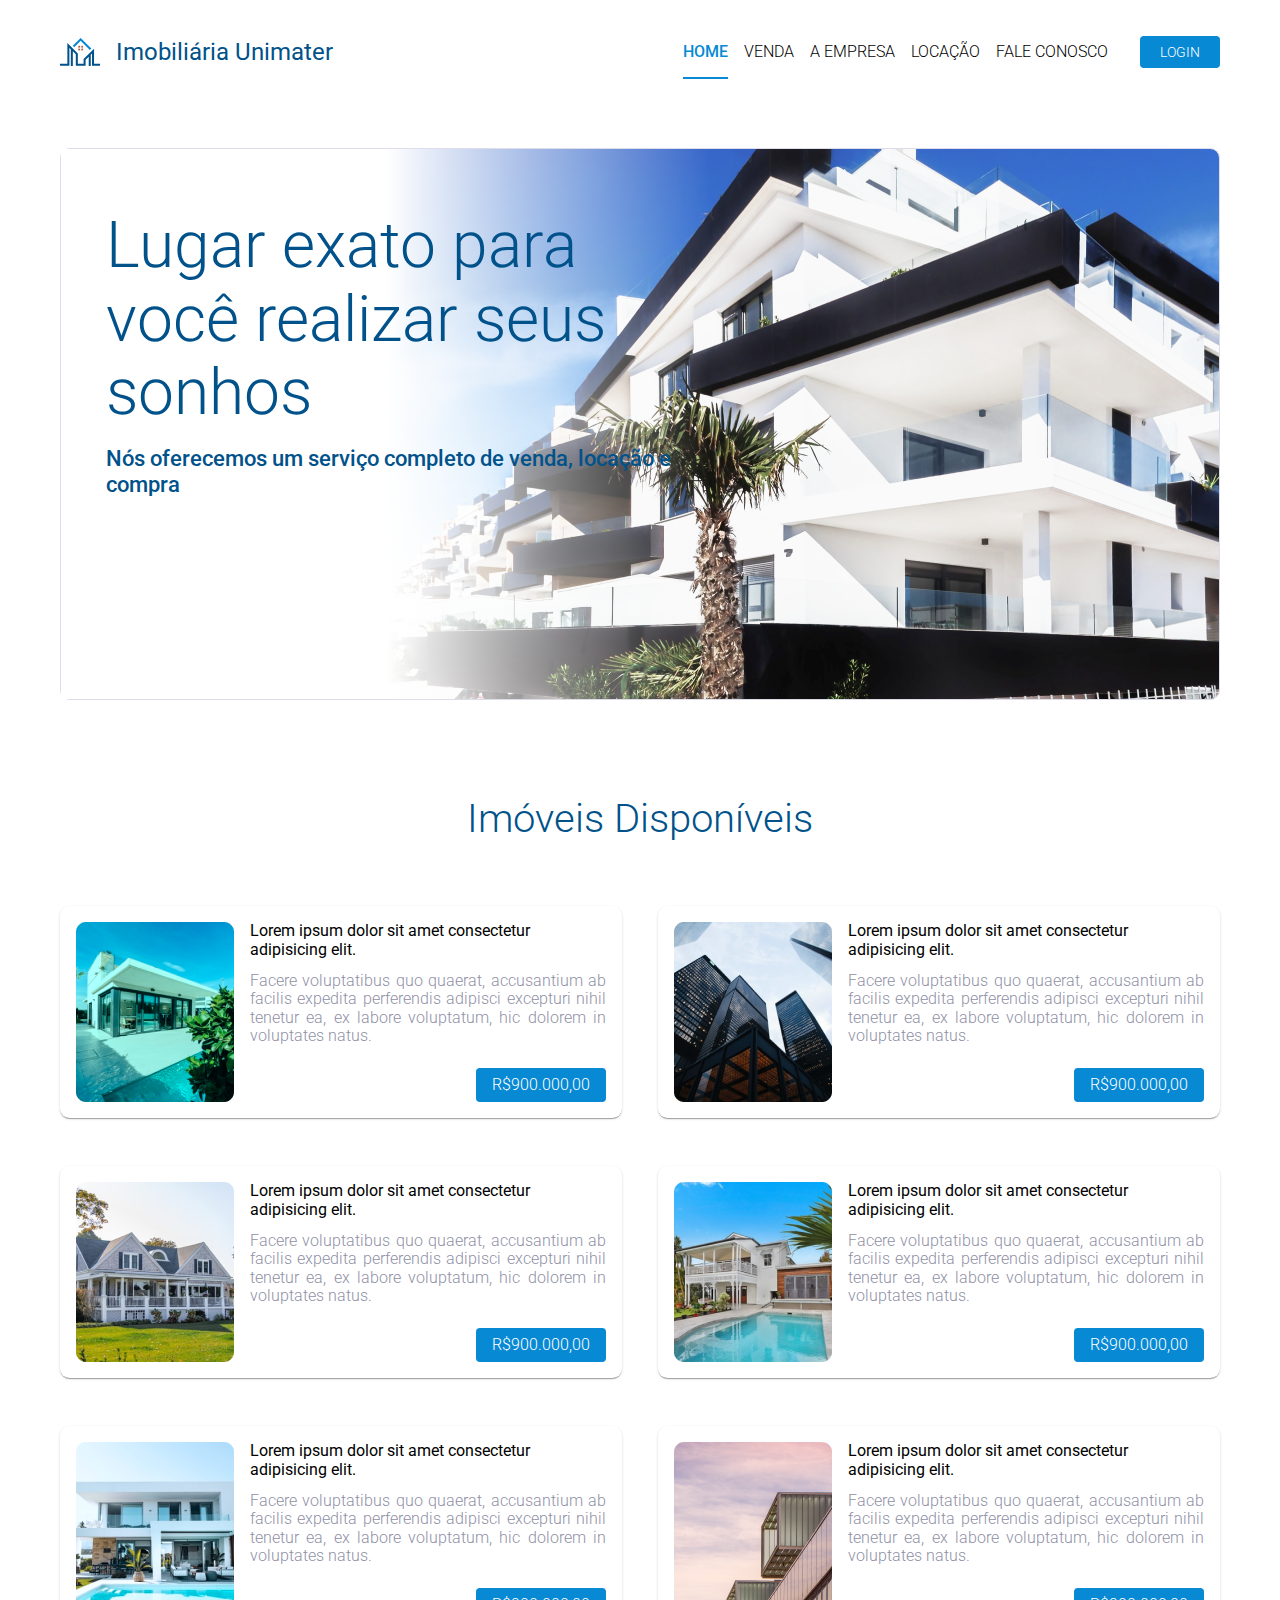
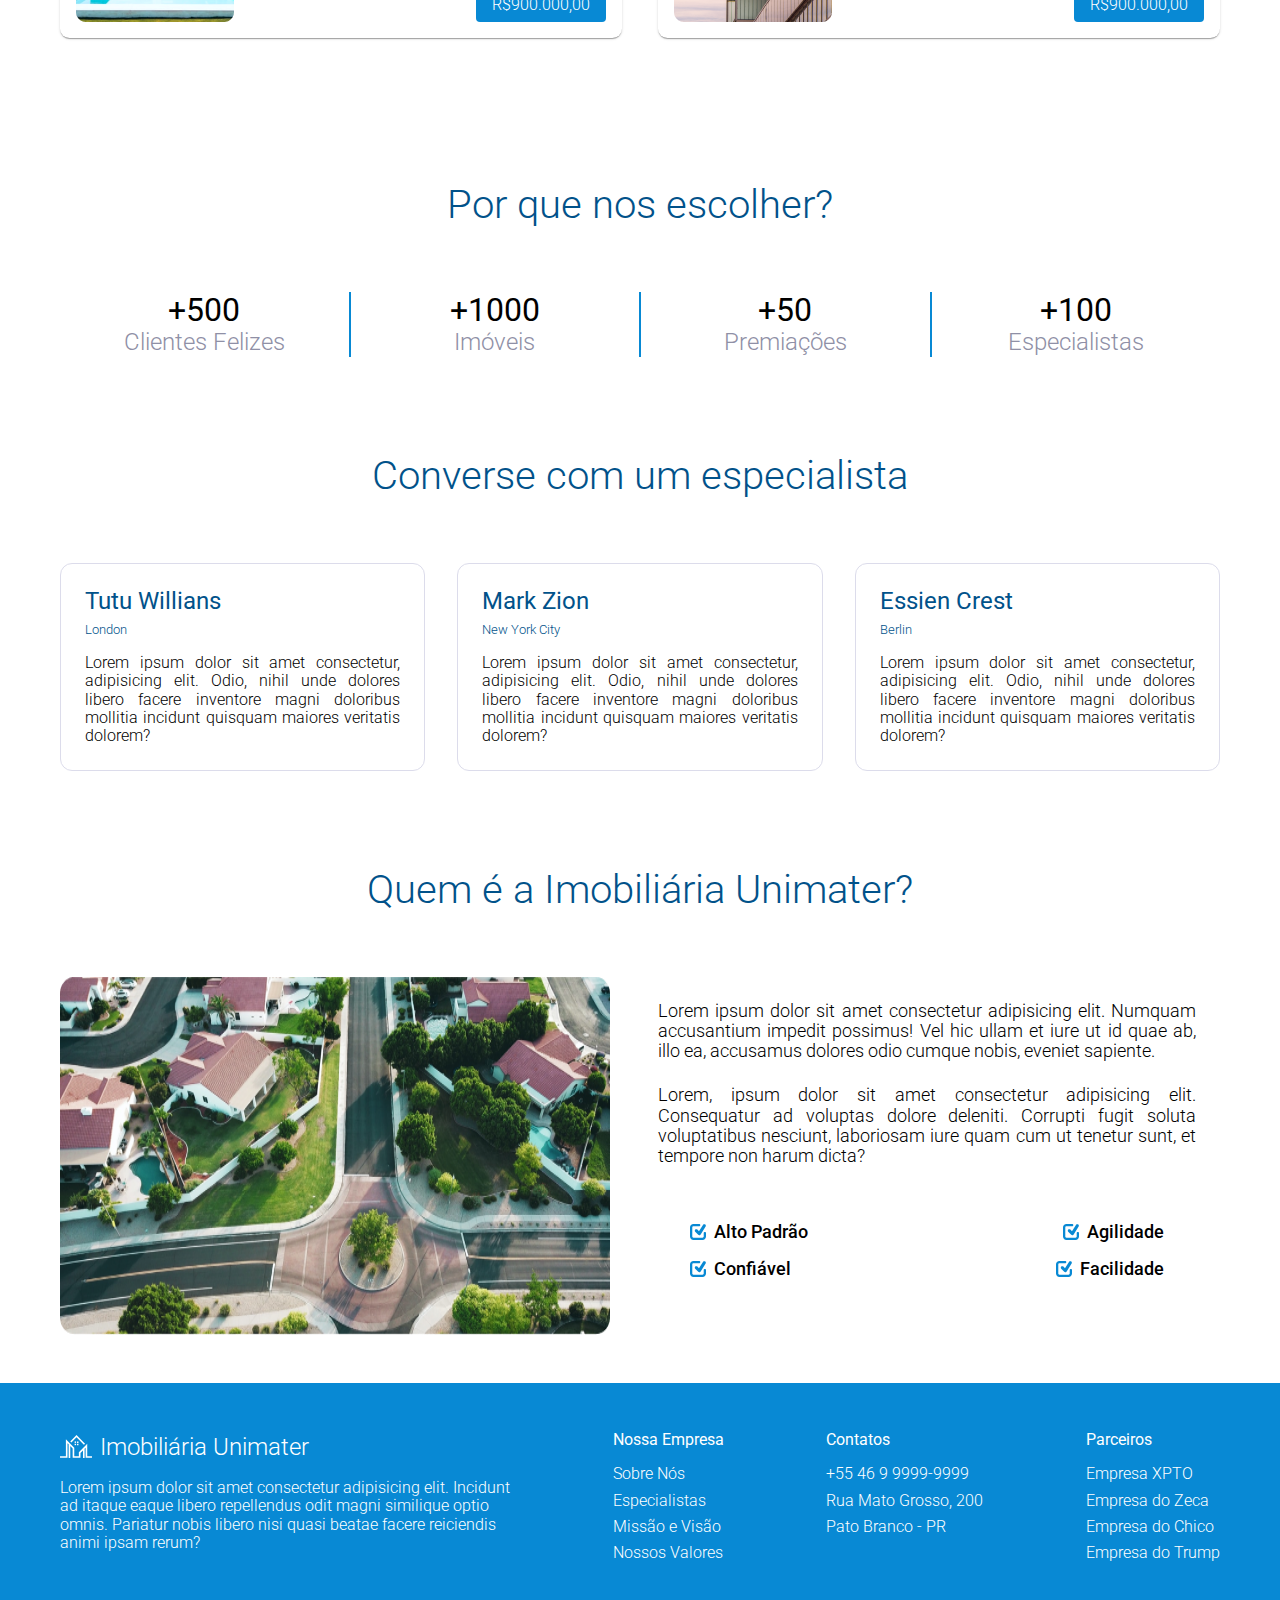
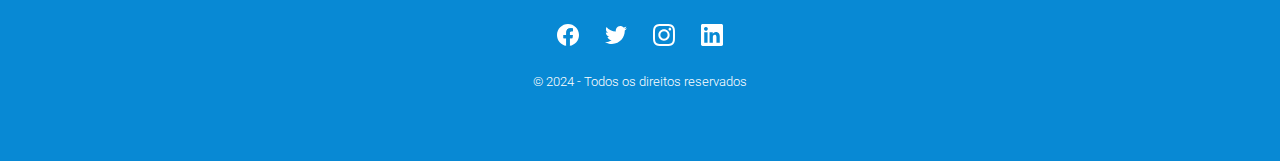
<file: imovel-site/index.html>
<!DOCTYPE html>
<html lang="pt-br">
<head>
  <meta charset="UTF-8">
  <meta name="viewport" content="width=device-width, initial-scale=1.0">
  <title>Imobiliária Unimater</title>

  <!--Google fontes-->
  <link href="https://fonts.googleapis.com/css2?family=Roboto:wght@300;400;500;700&display=swap" rel="stylesheet" />

  <!-- CSS do Normalize - Normaliza a minha pagina deixando igual em qualquer navegador
    (atalho de comentário é escrever e ctrl + ;) -->
  <link rel="stylesheet" href="./assets/css/normalize.css" />

  <!-- CSS Custom-->
   <link rel="stylesheet" href="./assets/css/style.css" />



</head>
<body>
  <header>
    <div class="container">
    <div class="brand">
      <img src="./assets/img/logo_imobiliaria.svg" alt="logo marca da empresa" />
      <h1>Imobiliária Unimater</h1>
    </div>
    <nav>
      <ul>
        <li><a href="#" class="active">Home</a></li>
        <li><a href="#">Venda</a></li>
        <li><a href="#">A Empresa</a></li>
        <li><a href="#">Locação</a></li>
        <li><a href="#">Fale Conosco</a></li>
        <li><button>Login</button></li>
      </ul>
    </nav>
  </div>
  </header>

  <main>
    <div class="container">
      <section id="banner">
        <div class="banner-content">
          <h3 class="banner-body1">Lugar exato para você realizar seus sonhos</h3>
          <h3 class="banner-body2">Nós oferecemos um serviço completo de venda, locação e compra</h3>
        </div>
      </section>

      <section id="cards">
      <h2>Imóveis Disponíveis</h2>

        <div class="cards-content">
<!--1-->
          <div class="card">
            <img src="./assets/img/thumb1.png"/>
            <div class="card-content">
              <h4>Lorem ipsum dolor sit amet consectetur adipisicing elit.</h4>
              <p>Facere voluptatibus quo quaerat, accusantium ab facilis expedita perferendis adipisci excepturi nihil tenetur ea, ex labore voluptatum, hic dolorem in voluptates natus.</p>
              <div class="card-price">
                <p>R$900.000,00</p>
              </div>
            </div>
          </div>
<!--2-->
          <div class="card">
            <img src="./assets/img/thumb2.png"/>
            <div class="card-content">
              <h4>Lorem ipsum dolor sit amet consectetur adipisicing elit.</h4>
              <p>Facere voluptatibus quo quaerat, accusantium ab facilis expedita perferendis adipisci excepturi nihil tenetur ea, ex labore voluptatum, hic dolorem in voluptates natus.</p>
              <div class="card-price">
                <p>R$900.000,00</p>
              </div>
            </div>
          </div>
<!--3-->
          <div class="card">
            <img src="./assets/img/thumb3.png"/>
            <div class="card-content">
              <h4>Lorem ipsum dolor sit amet consectetur adipisicing elit.</h4>
              <p>Facere voluptatibus quo quaerat, accusantium ab facilis expedita perferendis adipisci excepturi nihil tenetur ea, ex labore voluptatum, hic dolorem in voluptates natus.</p>
              <div class="card-price">
                <p>R$900.000,00</p>
              </div>
            </div>
          </div>
<!--4-->
          <div class="card">
            <img src="./assets/img/thumb4.png"/>
            <div class="card-content">
              <h4>Lorem ipsum dolor sit amet consectetur adipisicing elit.</h4>
              <p>Facere voluptatibus quo quaerat, accusantium ab facilis expedita perferendis adipisci excepturi nihil tenetur ea, ex labore voluptatum, hic dolorem in voluptates natus.</p>
              <div class="card-price">
                <p>R$900.000,00</p>
              </div>
            </div>
          </div>
<!--5-->
          <div class="card">
            <img src="./assets/img/thumb5.png"/>
            <div class="card-content">
              <h4>Lorem ipsum dolor sit amet consectetur adipisicing elit.</h4>
              <p>Facere voluptatibus quo quaerat, accusantium ab facilis expedita perferendis adipisci excepturi nihil tenetur ea, ex labore voluptatum, hic dolorem in voluptates natus.</p>
              <div class="card-price">
                <p>R$900.000,00</p>
              </div>
            </div>
          </div>
<!--6-->
          <div class="card">
            <img src="./assets/img/thumb6.png"/>
            <div class="card-content">
              <h4>Lorem ipsum dolor sit amet consectetur adipisicing elit.</h4>
              <p>Facere voluptatibus quo quaerat, accusantium ab facilis expedita perferendis adipisci excepturi nihil tenetur ea, ex labore voluptatum, hic dolorem in voluptates natus.</p>
              <div class="card-price">
                <p>R$900.000,00</p>
              </div>
            </div>
          </div>

        </div>
      </section>

      <section id="reasons">
        <h2>Por que nos escolher?</h2>
        <div class="reasons-content">
<!--1-->
          <div class="reason">
            <p class="reason-value">+500</p>
            <p class="reason-label">Clientes Felizes</p>
          </div>
<!--2-->
          <div class="reason">
            <p class="reason-value">+1000</p>
            <p class="reason-label">Imóveis</p>
          </div>
<!--3-->
          <div class="reason">
            <p class="reason-value">+50</p>
            <p class="reason-label">Premiações</p>
          </div>
<!--4-->
          <div class="reason">
            <p class="reason-value">+100</p>
            <p class="reason-label">Especialistas</p>
          </div>
        </div>
      </section>

      <section id="specialists">
        <h2>Converse com um especialista</h2>
        <div class="specialists-content">
<!--1-->
          <div class="specialist">
            <h4>Tutu Willians</h4>
            <p>London</p>
            <p class="specialist-detail">
              Lorem ipsum dolor sit amet consectetur, adipisicing elit. Odio, nihil unde dolores libero facere inventore magni doloribus mollitia incidunt quisquam maiores veritatis dolorem?
            </p>
          </div>
<!--2-->
          <div class="specialist">
            <h4>Mark Zion</h4>
            <p>New York City</p>
            <p class="specialist-detail">
              Lorem ipsum dolor sit amet consectetur, adipisicing elit. Odio, nihil unde dolores libero facere inventore magni doloribus mollitia incidunt quisquam maiores veritatis dolorem?
            </p>
          </div>
<!--3-->
          <div class="specialist">
            <h4>Essien Crest</h4>
            <p>Berlin</p>
            <p class="specialist-detail">
              Lorem ipsum dolor sit amet consectetur, adipisicing elit. Odio, nihil unde dolores libero facere inventore magni doloribus mollitia incidunt quisquam maiores veritatis dolorem?
            </p>
          </div>
        </div>
      </section>

      <section id="values">
        <h2>Quem é a Imobiliária Unimater?</h2>
        <div class="values-content">
          <img src="./assets/img/place-company.png"/>
          <div class="values-text">
            <p>Lorem ipsum dolor sit amet consectetur adipisicing elit. Numquam accusantium impedit possimus! Vel hic ullam et iure ut id quae ab, illo ea, accusamus dolores odio cumque nobis, eveniet sapiente.</p>
            <p>Lorem, ipsum dolor sit amet consectetur adipisicing elit. Consequatur ad voluptas dolore deleniti. Corrupti fugit soluta voluptatibus nesciunt, laboriosam iure quam cum ut tenetur sunt, et tempore non harum dicta?</p>
            <div class="values-detail">
              <div class="value">
                <p>Alto Padrão</p>
                <p>Agilidade</p>
              </div>
              <div class="value">
                <p>Confiável</p>
                <p>Facilidade</p>
              </div>
            </div>
          </div>
        </div>
      </section>
  </main>

  <footer>
    <div class="container">
      <div class="footer-content">
        <div class="footer-company">
          <p class="footer-brand">
            Imobiliária Unimater
          </p>
          <p>Lorem ipsum dolor sit amet consectetur adipisicing elit. Incidunt ad itaque eaque libero repellendus odit magni similique optio omnis. Pariatur nobis libero nisi quasi beatae facere reiciendis animi ipsam rerum?</p>
        </div>

        <div class="footer-menu">
          <p class="footer-menu-title">Nossa Empresa</p>
          <ul>
            <li><a href="#">Sobre Nós</a></li>
            <li><a href="#specialists">Especialistas</a></li>
            <li><a href="#">Missão e Visão</a></li>
            <li><a href="#values">Nossos Valores</a></li>
          </ul>
        </div>

        <div class="footer-menu">
          <p class="footer-menu-title">Contatos</p>
          <ul>
            <li>+55 46 9 9999-9999</li>
            <li>Rua Mato Grosso, 200</li>
            <li>Pato Branco - PR</li>
          </ul>
        </div>
        <div class="footer-menu">
          <p class="footer-menu-title">Parceiros</p>
          <ul>
            <li><a href="#">Empresa XPTO</a></li>
            <li><a href="#">Empresa do Zeca</a></li>
            <li><a href="#">Empresa do Chico</a></li>
            <li><a href="#">Empresa do Trump</a></li>
          </ul>
        </div>  
      </div>
      <div class="footer-social">
        <span class="facebook"></span>
        <span class="twitter"></span>
        <span class="instagram"></span>
        <span class="linkedin"></span>
      </div>
      <div class="footer-copyright">
        <p>&#169; 2024 - Todos os direitos reservados<p>
      </div>
    </div>
  </footer>
</body>
</html>
</file>
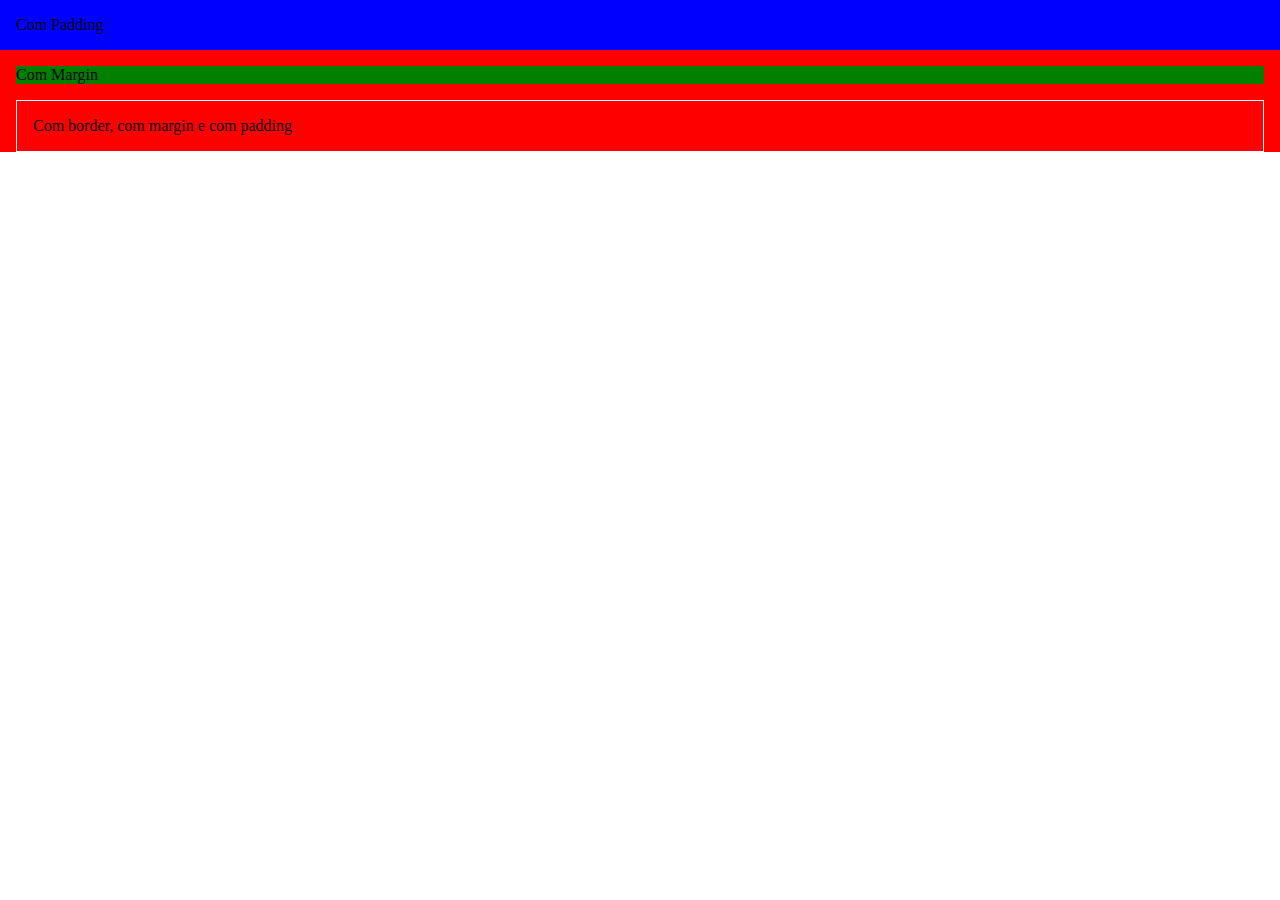
<file: introducao-css/box-model.html>
<!DOCTYPE html>
<html lang="pt-br">
<head>
  <meta charset="UTF-8">
  <meta name="viewport" content="width=device-width, initial-scale=1.0">
  <title>Box Model</title>

  <style>
    * {
      padding: 0;
      margin: 0;
    }
    .wrapper {
      background-color: red;
    }
    .com-padding {
      background-color: blue;
      padding: 1rem;
    }
    .com-margin {
      background-color: green;
      margin: 1rem;
    }
    .com-borda {
      border: 1px solid white;
      margin: 1rem;
      padding: 1rem;
    }
  </style>
</head>
<body>

  <div class="wrapper">
    <div class="com-padding">
      <p>Com Padding</p>
    </div>
    <div class="com-margin">
      <p>Com Margin</p>
    </div>
    <div class="com-borda">
      <p>Com border, com margin e com padding</p>
    </div>
  </div>
  
</body>
</html>
</file>
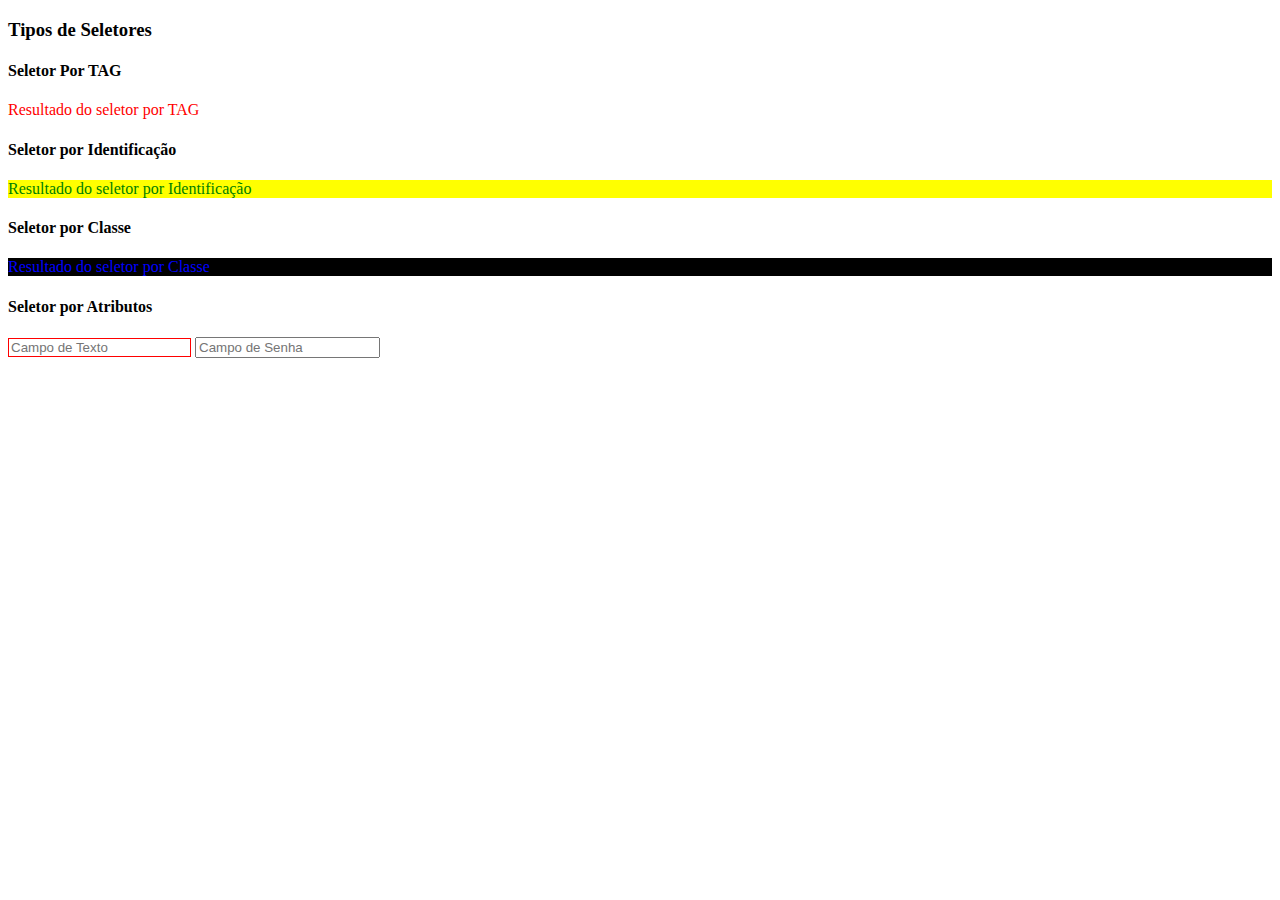
<file: introducao-css/seletores.html>
<!DOCTYPE html>
<html lang="pt-br">
<head>

  <meta charset="UTF-8">
  <meta name="viewport" content="width=device-width, initial-scale=1.0">
  <title>Seletores, Propriedades e Valores</title>

  <style>
    p {
      color: red;
    }
    #titulo {
      color: green;
      background-color: yellow;
    }
    .destaque {
      color: blue;
    }
    .fundo-preto {
      background-color: #000000;
    }
    input[type="text"] {
      border: 1px solid red;
    }

  </style>

</head>
<body>

  <h3>Tipos de Seletores</h3>

  <h4>Seletor Por TAG</h4>
  <p>Resultado do seletor por TAG</p>

  <h4>Seletor por Identificação</h4>
  <p id="titulo">Resultado do seletor por Identificação</p>
  
  <h4>Seletor por Classe</h4>
  <p class="destaque fundo-preto">Resultado do seletor por Classe</p>

  <h4>Seletor por Atributos</h4>
  <input type="text" placeholder="Campo de Texto">
  <input type="password" placeholder="Campo de Senha">
</body>
</html>
</file>
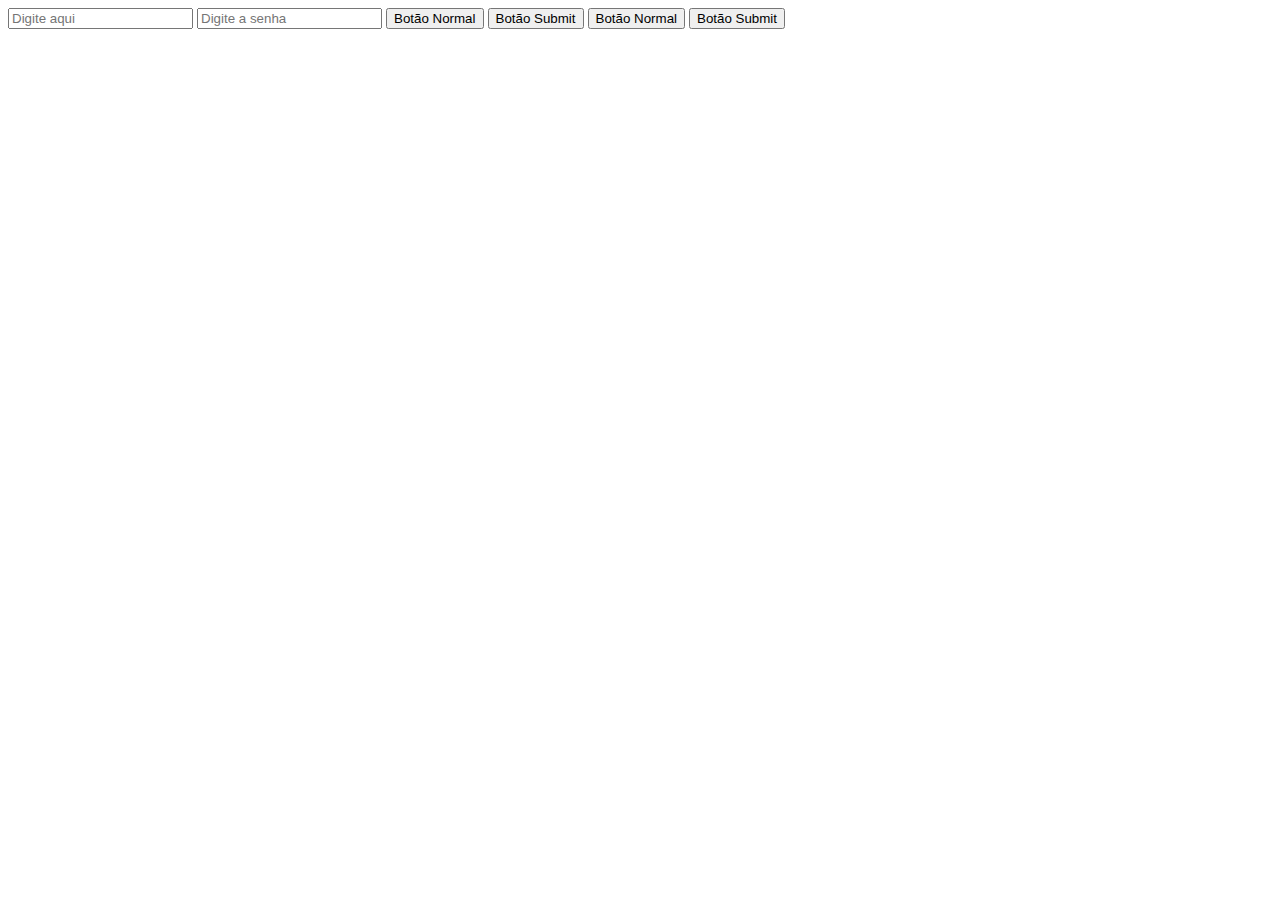
<file: introducao-html/formulario.html>
<!DOCTYPE html>
<html lang="pt-br">
<head>
  <meta charset="UTF-8">
  <meta name="viewport" content="width=device-width, initial-scale=1.0">
  <title>Formulários</title>
</head>
<body>
  
  <form>
    <input type="text" placeholder="Digite aqui">
    <input type="password" placeholder="Digite a senha">
    
    <!-- Jeito antigo -->
    <input  type="button" value="Botão Normal">
    <input type="submit" value="Botão Submit">

    <!-- Jeito novo* -->
    <button>Botão Normal</button>
    <button type="submit">Botão Submit</button>
  </form>

</body>
</html>
</file>
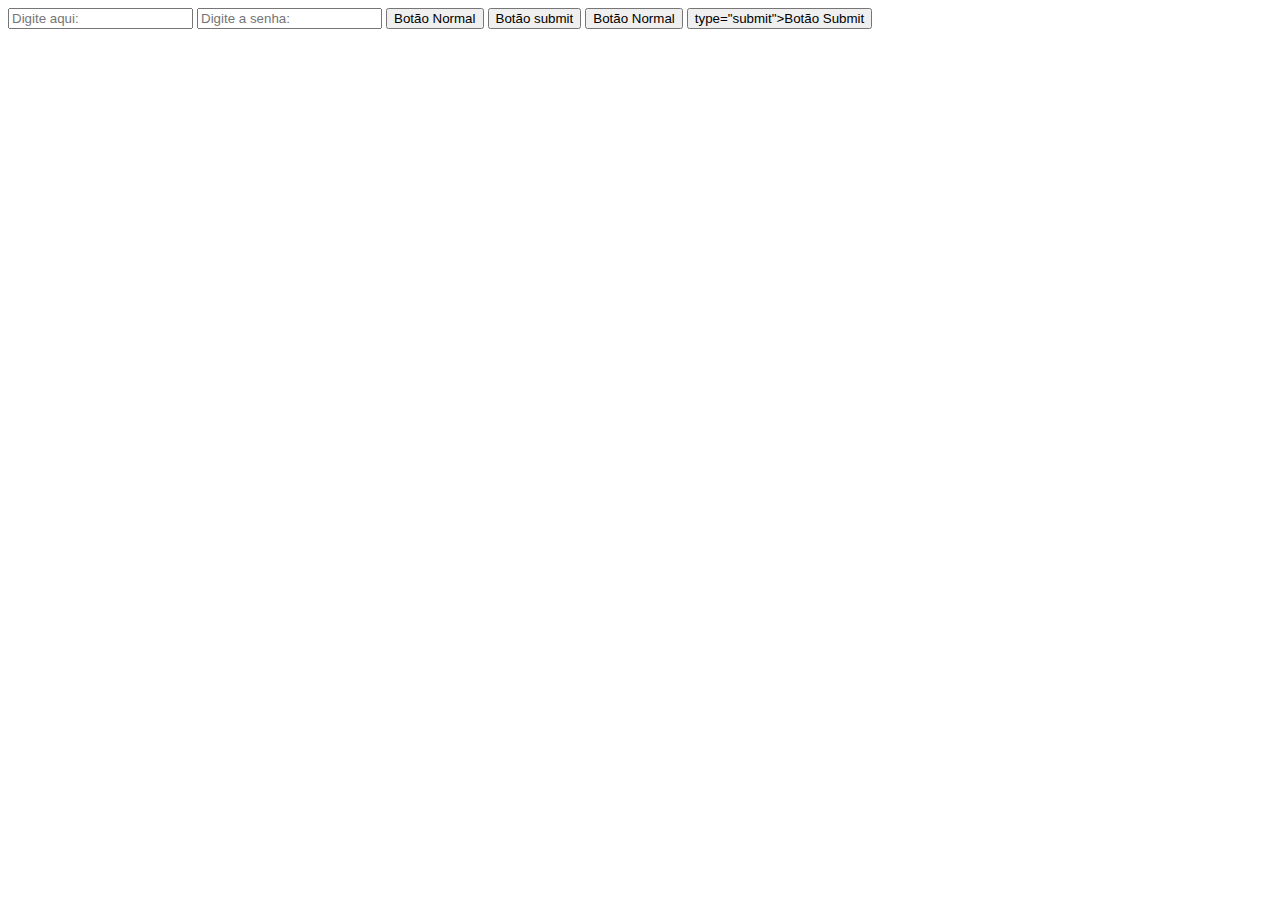
<file: introducao-html/formularios.html>
<!DOCTYPE html>
<html lang="pt-br">
<head>
    <meta charset="UTF-8">
    <meta name="viewport" content="width=device-width, initial-scale=1.0">
    <title>Formulários</title>
</head>
<body>
    
    <form>
        <input type="text" placeholder="Digite aqui: ">
        <input type="password" placeholder="Digite a senha: ">
        <!--Jeito antigo-->
        <input type="button" value="Botão Normal">
        <input type="submit" value="Botão submit">

        <!--Jeito novo-->
        <button>Botão Normal</button>
        <button> type="submit">Botão Submit</button>
        
    </form>


</body>
</html>
</file>
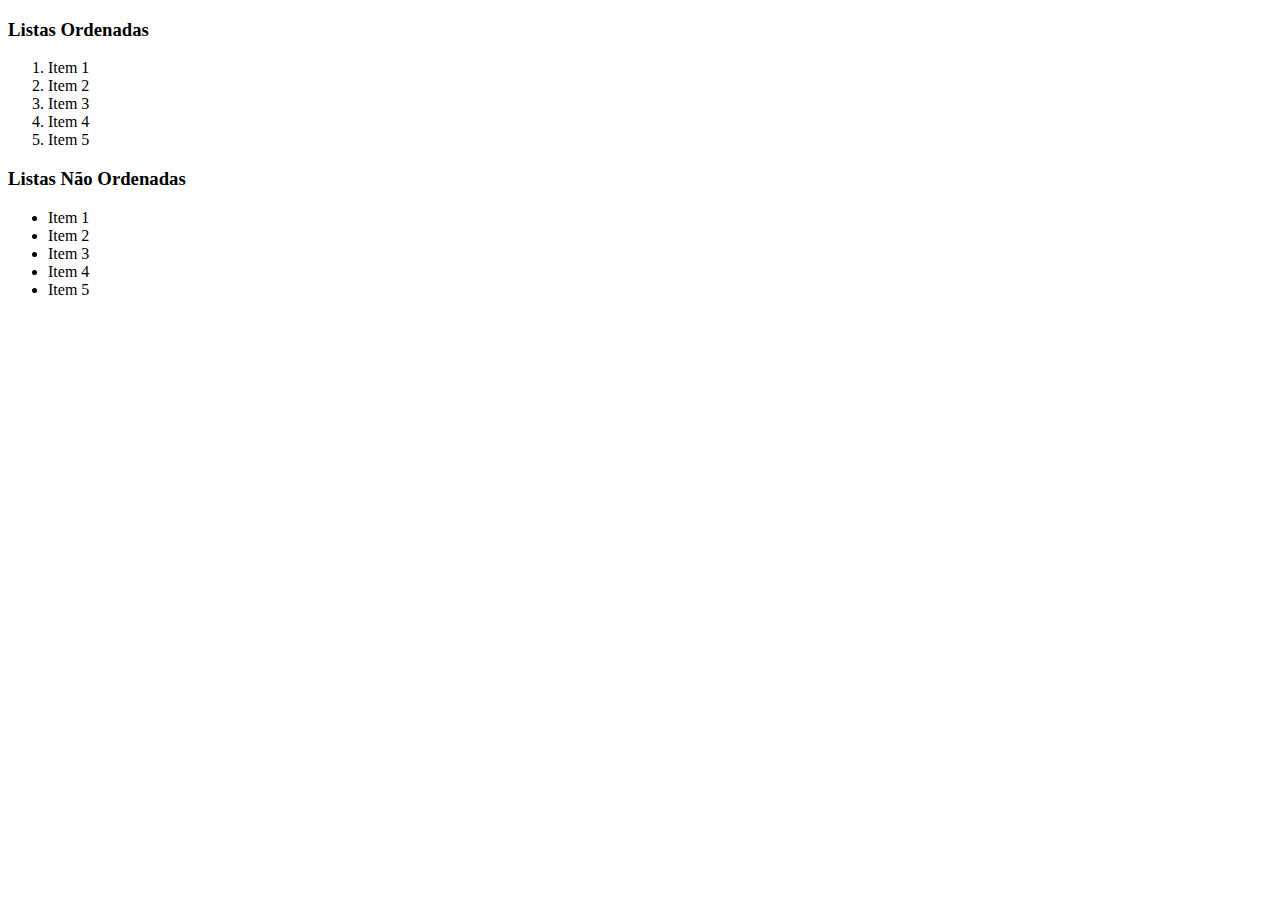
<file: introducao-html/listas.html>
<!DOCTYPE html>
<html lang="pt-br">
<head>
  <meta charset="UTF-8">
  <meta name="viewport" content="width=device-width, initial-scale=1.0">
  <title>Listas</title>
</head>
<body>
  
  <h3>Listas Ordenadas</h3>
  <ol>
    <li>Item 1</li>
    <li>Item 2</li>
    <li>Item 3</li>
    <li>Item 4</li>
    <li>Item 5</li>
  </ol>

  <h3>Listas Não Ordenadas</h3>
  <ul>
    <li>Item 1</li>
    <li>Item 2</li>
    <li>Item 3</li>
    <li>Item 4</li>
    <li>Item 5</li>
  </ul>

</body>
</html>
</file>
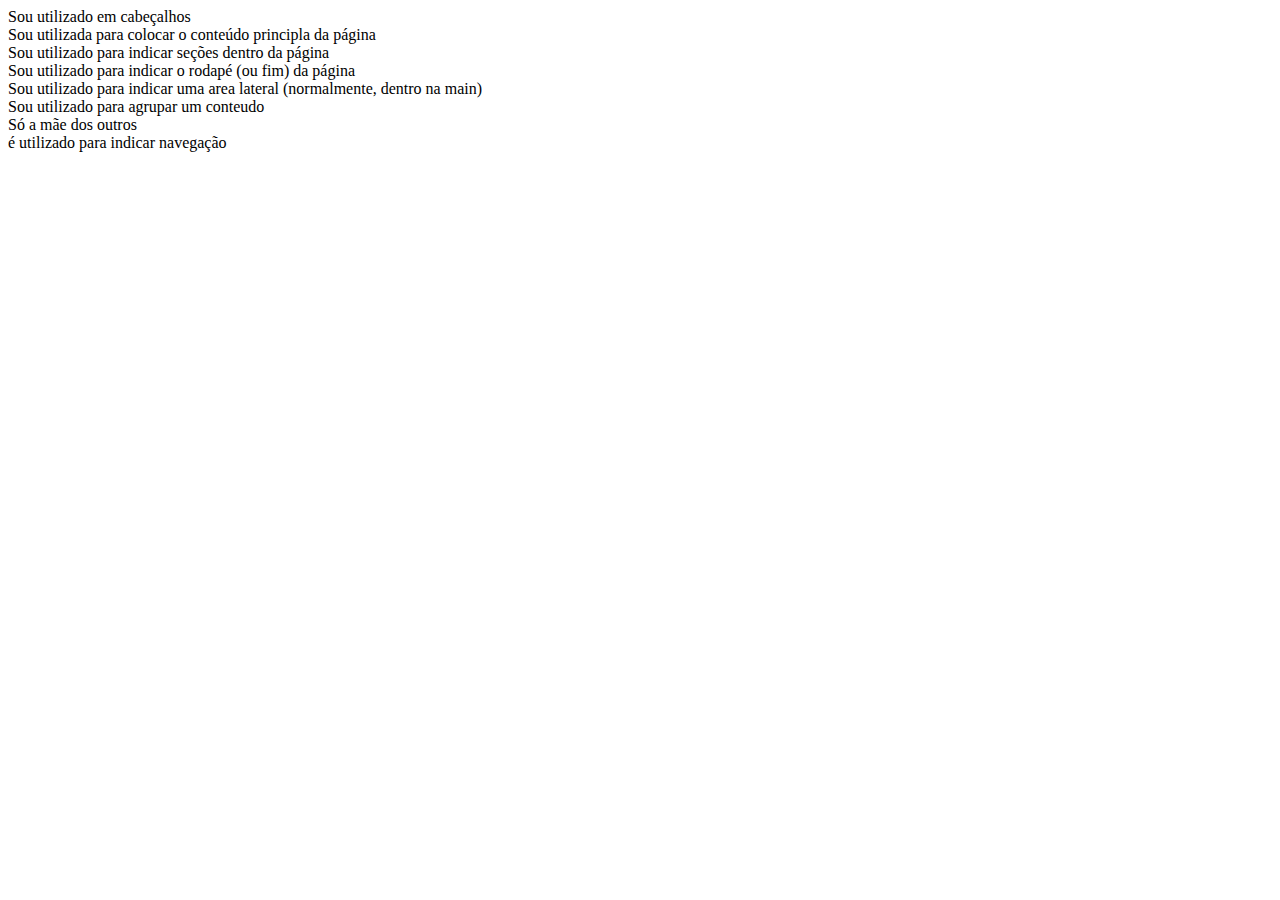
<file: introducao-html/semanticos.html>
<!DOCTYPE html>
<html lang="pt-br">
<head>
  <meta charset="UTF-8">
  <meta name="viewport" content="width=device-width, initial-scale=1.0">
  <title>Tags Semânticas</title>
</head>
<body>
  <header>
    Sou utilizado em cabeçalhos
  </header>
  <main>
    Sou utilizada para colocar o conteúdo principla da página
  </main>
  <section>
    Sou utilizado para indicar seções dentro da página
  </section>
  <footer>
    Sou utilizado para indicar o rodapé (ou fim) da página
  </footer>
  <aside>
    Sou utilizado para indicar uma area lateral (normalmente, dentro na main)
  </aside>
  <article>
    Sou utilizado para agrupar um conteudo
  </article>
  <div>
    Só a mãe dos outros
  </div>
  <nav>
    é utilizado para indicar navegação
  </nav>
</body>
</html>
</file>
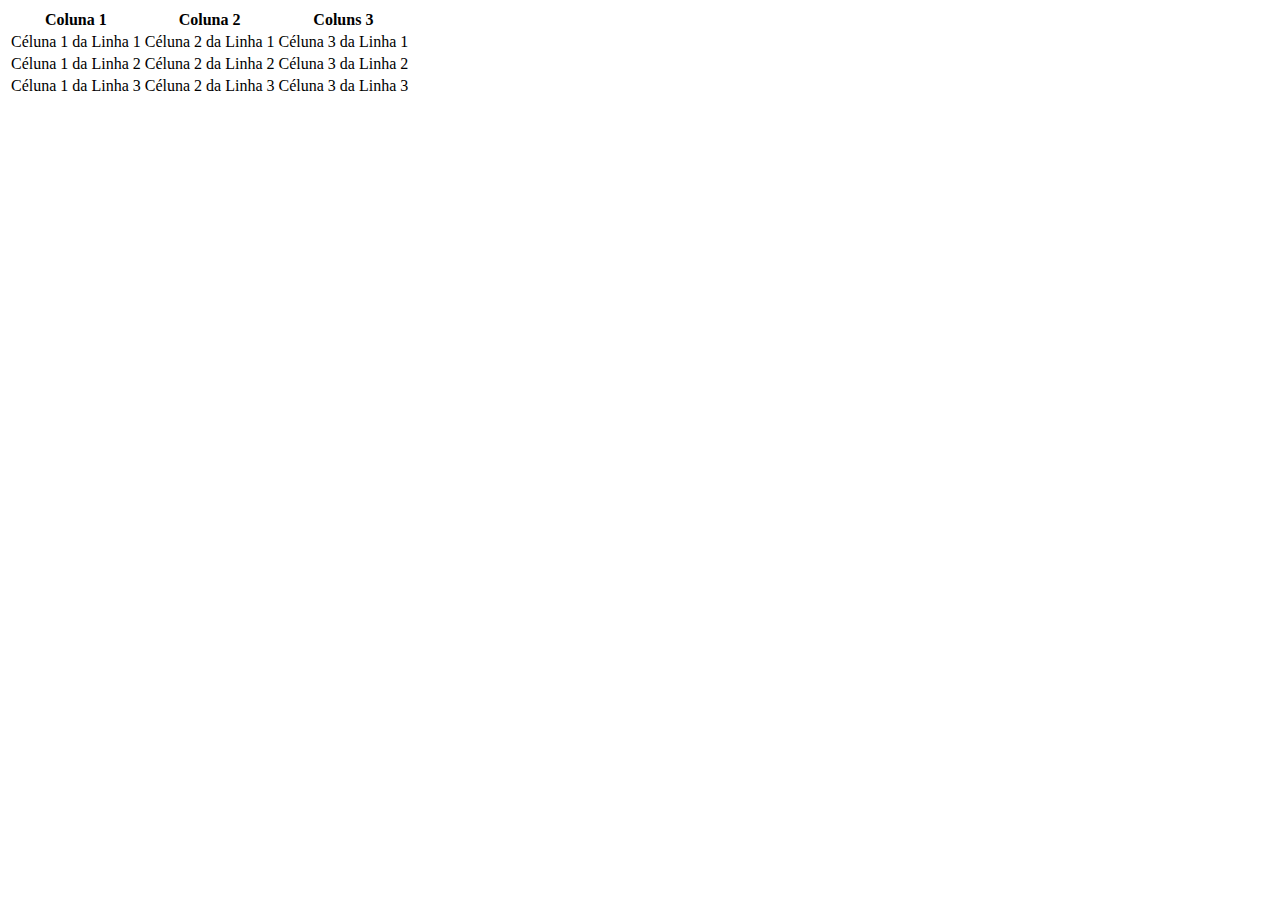
<file: introducao-html/tabelas.html>
<!DOCTYPE html>
<html lang="pt-br">

<head>
  <meta charset="UTF-8">
  <meta name="viewport" content="width=device-width, initial-scale=1.0">
  <title>Tabelas</title>
</head>

<body>

  <table>
    <thead>
      <tr>
        <th>Coluna 1</th>
        <th>Coluna 2</th>
        <th>Coluns 3</th>
      </tr>
    </thead>
    <tbody>
      <tr>
        <td>Céluna 1 da Linha 1</td>
        <td>Céluna 2 da Linha 1</td>
        <td>Céluna 3 da Linha 1</td>
      </tr>
      <tr>
        <td>Céluna 1 da Linha 2</td>
        <td>Céluna 2 da Linha 2</td>
        <td>Céluna 3 da Linha 2</td>
      </tr>
      <tr>
        <td>Céluna 1 da Linha 3</td>
        <td>Céluna 2 da Linha 3</td>
        <td>Céluna 3 da Linha 3</td>
      </tr>
    </tbody>
  </table>

</body>

</html>
</file>
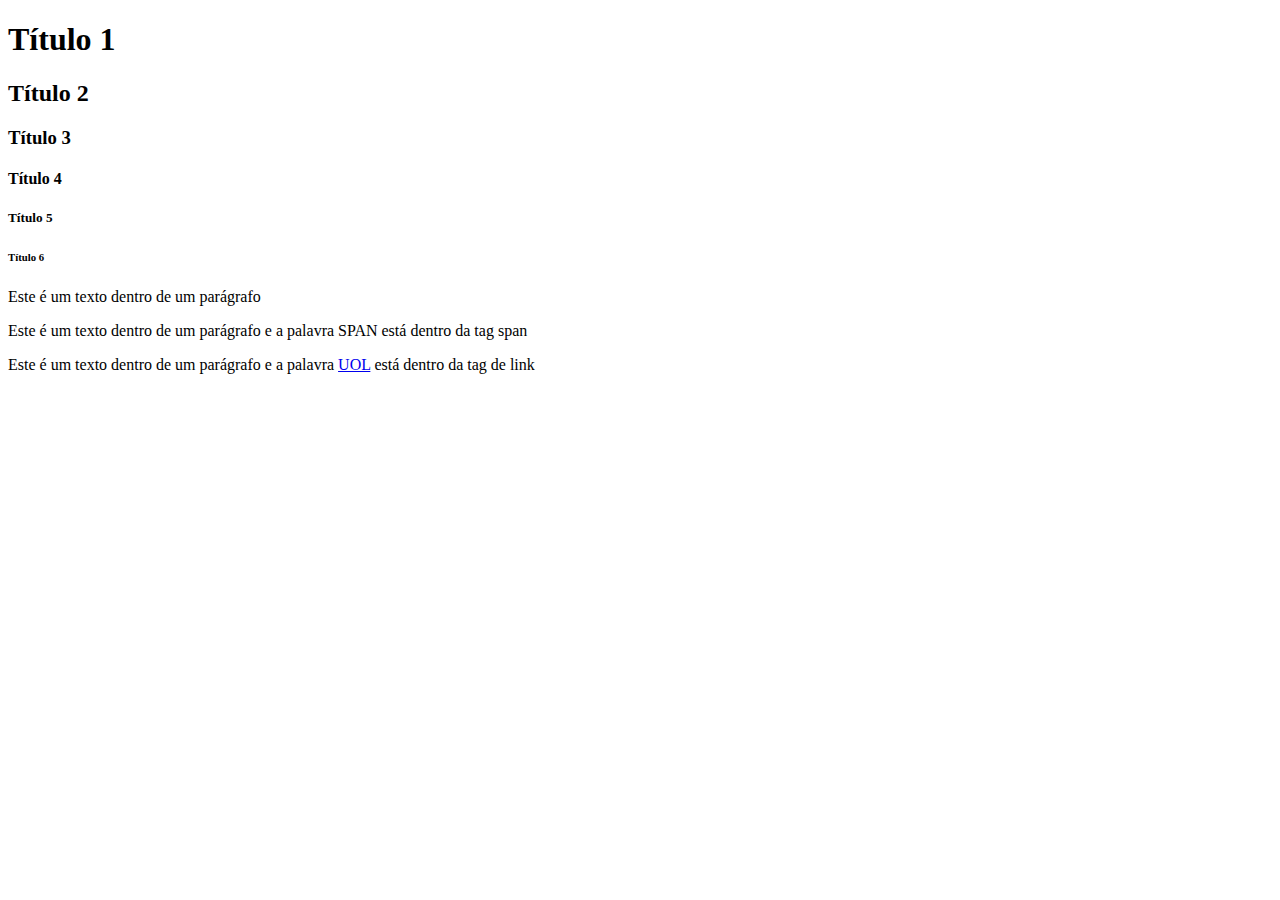
<file: introducao-html/textos.html>
<!DOCTYPE html>
<html lang="pt-br">
<head>
  <meta charset="UTF-8">
  <meta name="viewport" content="width=device-width, initial-scale=1.0">
  <title>Textos</title>
</head>
<body>

  <h1>Título 1</h1>
  <h2>Título 2</h2>
  <h3>Título 3</h3>
  <h4>Título 4</h4>
  <h5>Título 5</h5>
  <h6>Título 6</h6>

  <p>Este é um texto dentro de um parágrafo</p>
  <p>Este é um texto dentro de um parágrafo e a palavra <span>SPAN</span> está dentro da tag span</p>
  <p>Este é um texto dentro de um parágrafo e a palavra <a href="http://www.uol.com.br">UOL</a> está dentro da tag de link</p>
  
</body>
</html>
</file>
<file: imovel-site/assets/css/style.css>
* {
    margin: 0;
    padding: 0;
}

body {
    font-family: Roboto, sans-serif;
}

.container {
    max-width: 1160px;
    margin: 0 auto;
}

header { /*Topo - Direita - Em baixo - Esquerda */
    padding: 1.25rem 1.25rem 0 1.25rem;
}

header .container {
    display: flex;
    flex-direction: row;
    justify-content: space-between; /*alinha horizontalmente com espaço entre eles */
    align-items: center; /*alinha o centro verticalmente */
}

header .brand {
    display: flex;
    gap: 1rem;
    align-items: center;
}

header .brand img {
    width: 2.5rem;
}

header .brand h1{
    font-size: 1.5rem;
    color: #01528A;
    font-weight: 400;
    line-height: 2rem;
}

header nav {}

header nav ul {
    display: flex;
    list-style-type: none;
    gap: 1rem;
}

header nav li {
    font-weight: 300;
    line-height: 2rem;
}

header nav a {
    text-decoration: none;
    color: #000000;
    text-transform: uppercase;
    padding-bottom: 1rem;
}

header nav a:hover,
header nav a.active {
    color:#0889d4;
}

header nav a.active {
    font-weight: 500;
    border-bottom: 2px solid #0889d4;
}

header nav button {
    background-color: #0889d4;
    color: #FFFFFF;
    border: none;
    text-transform: uppercase;
    font-weight: 300;
    font-size: 0.875rem;
    padding: 0.5rem 1.25rem;
    border-radius: 0.25rem;
    margin-left: 1rem;
}

main {}

#banner {
    height: 550px;
    border: 1px solid #dcdceb;
    background-color: #FFFFFF;
    border-radius: 0.625rem;
    color: #01528A;
    background-image: url('../img/background-house.png');
    background-repeat: no-repeat;
    background-position: right;
}

#banner .banner-content {
    width: 650px;
    height: 100%;
    background: linear-gradient(270deg, rgba(255,255,255,0), #FFFFFF 50%);
}

#banner h3 {
    margin: 0;
}

#banner .banner-body1 {
    padding: 3.75rem 0 0 2.8rem;
    font-size: 4rem;
    font-weight: 300;
}

#banner .banner-body2 {
    margin-top: 1rem;
    margin-left: 2.8rem;
    font-weight: 500;
    font-size: 1.4rem;
}

section {
    margin-top: 4rem;
}

/* Topo/Baixo Esquerda/Direita*/
section h2 { 
    padding: 2rem 0;
    font-weight: 300;
    text-align: center;
    font-size: 2.5rem;
    color: #01528A;
    margin: 2rem 0;

} 

#cards {}

#cards .cards-content {
    display: flex;
    flex-wrap: wrap;
    justify-content: space-between;
}

#cards .card {
    width: 530px;
    display: flex;
    gap: 1rem;
    box-shadow: rgb(0 0 0 / 20%) 0 2px 1px -1px,
                 rgb(0 0 0 / 14%) 0 1px 1px 0, 
                 rgb(0 0 0 / 12%) 0 1px 3px 0;
    border-radius: 0.6rem;
    margin-bottom: 3rem;
    padding: 1rem;
    position: relative;
}

#cards .card img {
    width: 160px;
    height: 180px;
}

#cards h4 {
    font-weight: 400;
    margin-bottom: 0.8rem;
}

#cards .card p {
    font-weight: 300;
    text-align: justify;
    color: #8f90a6;
    max-height: 4.5rem;
    overflow: hidden;
    margin-bottom: 1.3rem;
}

#cards .card-price {
    position: absolute;
    display: flex;
    justify-content: end;
    right: 1rem;
    bottom: 1rem;
}

#cards .card-price p {
    background-color: #0889d4;
    color: #FFFFFF;
    font-size: 1rem;
    border-radius: 0.25rem;
    padding: 0.5rem 1rem;
    margin: 0;
}

#reasons {}

#reasons .reasons-content {
    display: flex;
    justify-content: space-between;
}

#reasons .reason {
    border-left: 2px solid #0889d4;
    width: 100%;
}

#reasons .reason:first-of-type {
    border-left: none;
}

#reasons .reason p {
    text-align: center;
}

#reasons .reason-value {
    font-size: 2rem;
}

#reasons .reason-label {
    font-size: 1.5rem;
    font-weight: 300;
    color: #8f90a6;
}

#specialists {}

#specialists .specialists-content {
    display: flex;
    justify-content: space-between;
    gap: 2rem;
}

#specialists .specialist {
    width: 100%;
    border: 1.5px solid #dcdceb;
    border-radius: 0.75rem;
    padding: 1.5rem;
    color: #01528A;
}

#specialists h4 {
    font-size: 1.5rem;
    font-weight: 400;
    margin-bottom: 0.5rem;
}

#specialists p {
    font-size: 0.8rem;
    font-weight: 300;
}

#specialists .specialist-detail {
    color: #000000;
    font-size: 1rem;
    font-weight: 300;
    text-align: justify;
    padding-top: 1rem;
}

#values {}

#values .values-content {
    display: flex;
    gap: 1.5rem;
}

#values .values-text {
    display: flex;
    flex-direction: column;
    padding: 1.5rem;
    gap: 1.5rem;
}

#values .values-text p {
    font-size: 1.1rem;
    text-align: justify;
    font-weight: 300;
}

#values .values-text .values-detail {
    padding: 1.5rem;
}

#values .values-detail .value {
    display: flex;
    justify-content: space-between;
    padding: 0.5rem;
}

#values .value p {
    background-image: url('../img/bullet-values.svg');
    background-repeat: no-repeat;
    background-position-y: center;
    padding-left: 1.5rem;
    font-weight: 500;
}

footer {
    background-color: #0889d4;
    color: #FFFFFF;
    margin-top: 3rem;
    padding: 3rem 0;
}

footer .footer-content {
    display: flex;
    justify-content: space-between;
}

footer .footer-company {
    width: 450px;
}

footer .footer-company p {
    font-size: 1rem;
    font-weight: 300;
}

footer .footer-company .footer-brand {
    background-image: url('../img/logo_imobiliaria_branca.svg');
    background-repeat: no-repeat;
    background-position-y: center;
    background-size: 2rem;
    padding-left: 2.5rem;
    line-height: 2rem;
    font-size: 1.5rem;
    font-weight: 300;
    margin-bottom: 1rem;
}

footer .footer-menu {
    font-size: 1rem;
    font-weight: 300;
}

footer .footer-menu-title {
    font-weight: 400;
}

footer .footer-menu ul {
    list-style-type: none;
    margin-top: 1rem;
}

footer .footer-menu li {
    margin-bottom: 0.5rem;
}

footer .footer-menu a {
    color: #FFFFFF;
    text-decoration: none;
}

footer .footer-menu a:hover {
    text-decoration: overline;
}

footer .footer-social {
    display: flex;
    justify-content: center;
    padding-top: 3rem;
    gap: 1rem;
}

footer .footer-social span {
    background-repeat: no-repeat;
    background-position: center;
    padding: 1rem;
}

footer .footer-copyright p {
    font-weight: 300;
    text-align: center;
    font-size: 0.8rem;
    padding-top: 1.5rem;
}

footer .footer-social .facebook {
    background-image: url('../img/icon-facebook.svg');
}

footer .footer-social .twitter {
    background-image: url('../img/icon-twitter.svg');
}

footer .footer-social .instagram {
    background-image: url('../img/icon-instagram.svg');
}

footer .footer-social .linkedin {
    background-image: url('../img/icon-linkedin.svg');
}
</file>
